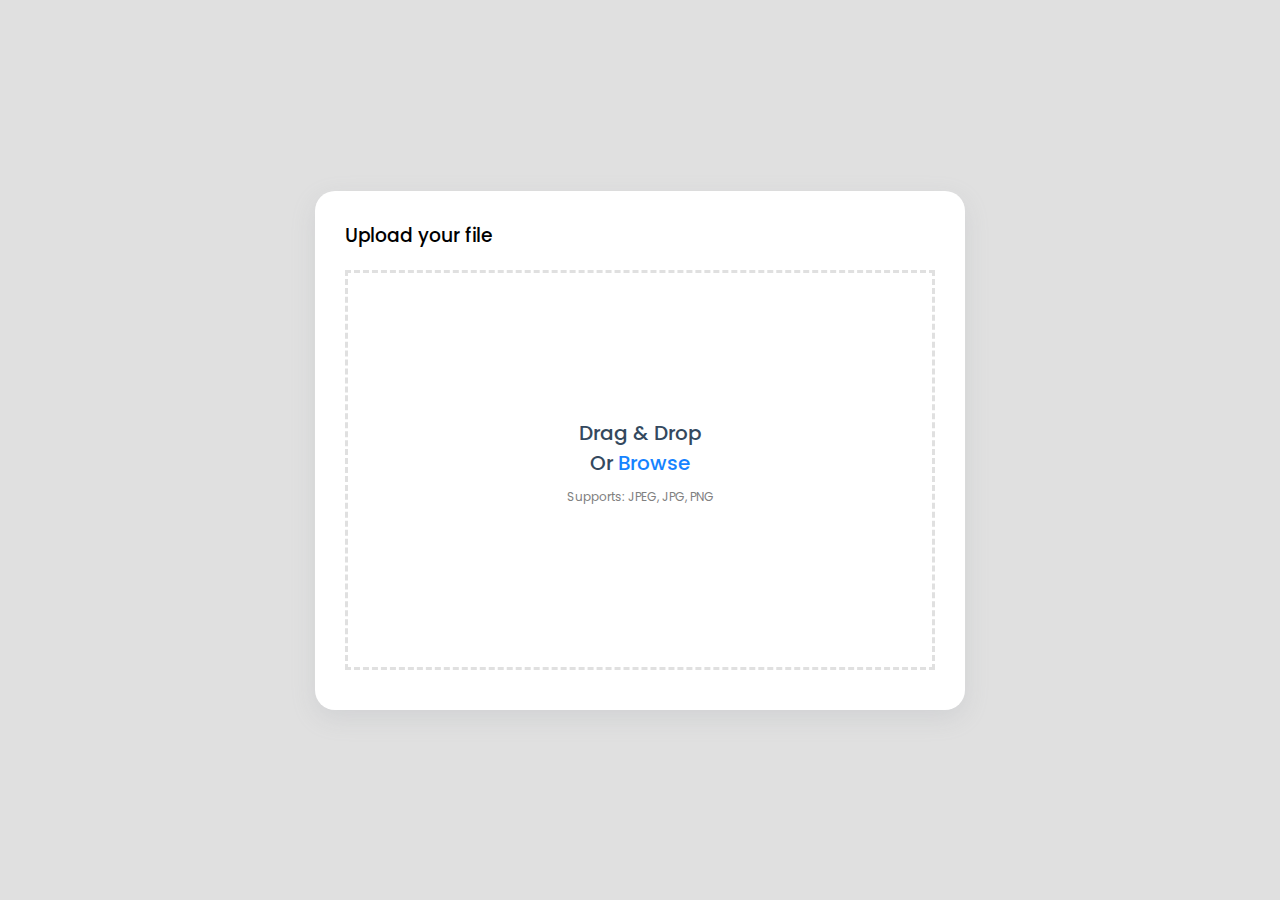
<file: 1-Drag&Drop_Browser/index.html>
<!DOCTYPE html>
<html lang="en">
<head>
    <meta charset="UTF-8">
    <meta http-equiv="X-UA-Compatible" content="IE=edge">
    <meta name="viewport" content="width=device-width, initial-scale=1.0">
    <title>Drag and Drop_Browser</title>
    <link rel="stylesheet" href="style.css">
    <!-- Here's a link to Font awesome, which contains The iconic SVG, font, and CSS toolkit. -->
    <link rel="stylesheet" href="https://cdnjs.cloudflare.com/ajax/libs/font-awesome/6.2.0/css/all.min.css" integrity="sha512-xh6O/CkQoPOWDdYTDqeRdPCVd1SpvCA9XXcUnZS2FmJNp1coAFzvtCN9BmamE+4aHK8yyUHUSCcJHgXloTyT2A==" crossorigin="anonymous" referrerpolicy="no-referrer" />
</head>
<body>
    <div class="container">
        <h3>Upload your file</h3>
        <div class="drag-area">
            <div class="icon">
                 <i class="fas fa-images"></i>  <!--here "fas fa-images" is the name of class which show an a icon image-->
            </div>
            <span class="header">Drag & Drop</span>
            <span class="header">Or <span class="button">Browse</span></span>
            <input type="file" hidden>
            <span class="support">Supports: JPEG, JPG, PNG</span>
        </div>
    </div>
    
    <script src="main.js"></script>
</body>
</html>
</file>
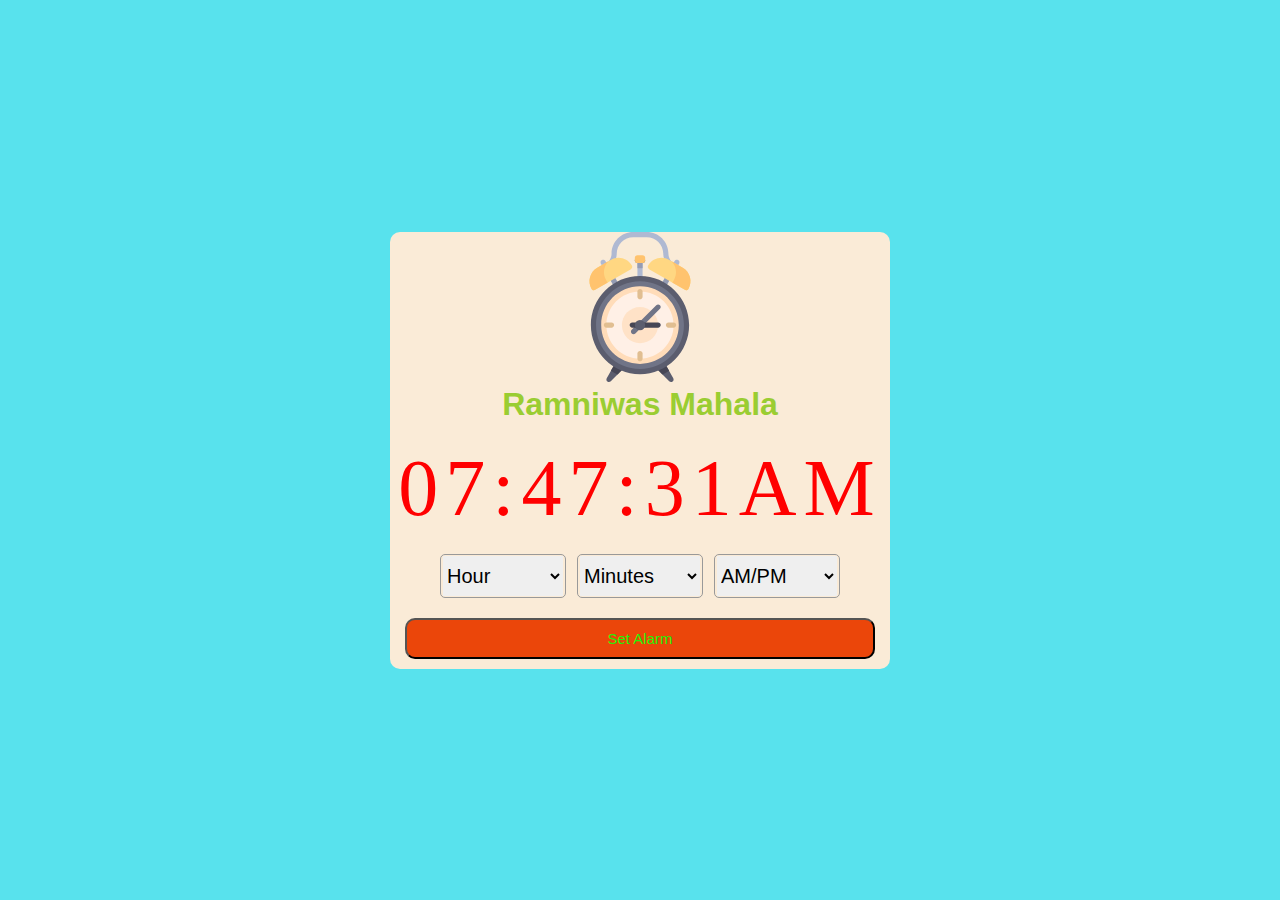
<file: 3-Clock_with_Alarm/index.html>
<!DOCTYPE html>
<html lang="en">

<head>
  <meta charset="UTF-8">
  <meta http-equiv="X-UA-Compatible" content="IE=edge">
  <meta name="viewport" content="width=device-width, initial-scale=1.0">
  <title>Clock with Alarm</title>
  <link rel="stylesheet" href="style.css">
</head>

<body>
  <div class="wrapper">
    <div class="image">
      <img src="AlarmClock.svg" alt="" height="150" width="300">
    </div>

    <h1>Ramniwas Mahala</h1>

    <div class="container">
      <div class="clock">
        <span id="hours"></span>
        <span>:</span>
        <span id="minutes"></span>
        <span>:</span>
        <span id="seconds"></span>
        <span id="am-pm"></span>
      </div>
    </div>
    <div class="content">
      <div class="column">
        <select>
          <option value="Hour" selected hidden>Hour</option>
          <option value="Hour">0</option>
          <option value="Hour">1</option>
          <option value="Hour">2</option>
        </select>
      </div>
      <div class="column">
        <select>
          <option value="Minutes" selected hidden>Minutes</option>
          <option value="Minutes">0</option>
          <option value="Minutes">1</option>
          <option value="Minutes">2</option>
        </select>
      </div>

      <div class="column">
        <select>
          <option value="AM/PM" selected hidden>AM/PM</option>
          <option value="AM/PM">AM</option>
          <option value="AM/PM">PM</option>
        </select>
      </div>
    </div>

    <div>
      <button class="btn">Set Alarm</button>
    </div>
  </div>

  <script src="main.js"></script>
</body>

</html>
</file>
<file: 1-Drag&Drop_Browser/style.css>
@import url('https://fonts.googleapis.com/css2?family=Poppins:wght@200;300;400;500&display=swap');

*{
    margin: 0;
    padding: 0;
    box-sizing: border-box;
    font-family: 'Poppins',sans-serif;
}
body{
    display: flex;
    flex-direction: column;
    align-items: center;
    justify-content: center;
    min-height: 100vh;
    background: #e0e0e0;
    background: -webkit-linear-gradient(to right #cfdef3, #e0eafc);

}
.container{
    max-width: 650px;
    width: 100%;
    padding: 30px;
    background: #fff;
    border-radius: 20px;
    box-shadow: rgba(149, 157, 165, 0.2) 0px 8px 24px;
}
.drag-area{
    height:400px;
    border: 3px dashed #e0e0e0;
    display: flex;
    flex-direction: column;
    align-items: center;
    justify-content: center;
    margin: 10px auto;
}
h3{
    margin-bottom: 20px;
    font-weight: 500;
}
.drag-area .icon{
    font-size: 50px;
    color: #1683ff;
}
.drag-area .header{

    font-size: 20px;
    font-weight: 500;
    color: #34495e;
}
.drag-area .support{
    font-size: 12px;
    color: grey;
    margin: 10px 0px 15px 0px;
}
.drag-area .button{
    font-size: 20px;
    font-weight: 500;
    color: #1683ff;
    cursor: pointer;
}
.drag-area.active{
    border: 3px solid #1683ff;
}
img{
    width: 100%;
    height: 100%;
    object-fit: cover;
}
</file>
<file: 3-Clock_with_Alarm/style.css>
* {
    margin: 0;
    padding: 0;
}

body {
    height: 100vh;
    
}

body,
.wrapper,
.content {
    background-color: #58e2ed;

    display: flex;
    align-items: center;
    justify-content: center;
    font-family: 'Franklin Gothic Medium', 'Arial Narrow', Arial, sans-serif;
}
h1{
    color: yellowgreen;
}
.wrapper {

    display: flex;
    align-items: center;
    justify-content: center;
    flex-direction: column;
    width: 500px;
    background-color: antiquewhite;
    /*box-shadow: 1px 2px aquamarine;*/
    border-radius: 10px;
}

.wrapper .content {
    width: 80%;
    background-color: antiquewhite;
    justify-content: space-between;
    /* background-color: greenyellow; */
}

.clock {
    color: red;
    top: 50%;
    left: 50%;
    padding: 20px 30px;
    display: flex;
    align-items: center;
    justify-content: center;
    font-size: 5rem;
    font-family: Orbitron;
    letter-spacing: 7px;
}

.content .column {
    border-radius: 5px;
    border: 1px solid #999;
    padding: 1px 2px;
    width: 30%;
}

.column select {
    outline: none;
    border: none;
    height: 40px;
    width: 100%;
    font-size: 20px;
}

.wrapper button{
    width: 100%;
    margin-top: 20px;
    
}
.btn{
    color:rgb(35, 241, 8);
  font-size:15px;
  width: 100%;
  margin-top: 20px;
  margin-bottom: 10px;
  border-radius: 10px;
  padding:10px 200px;
  background-color: rgb(235, 70, 10);
}
</file>
